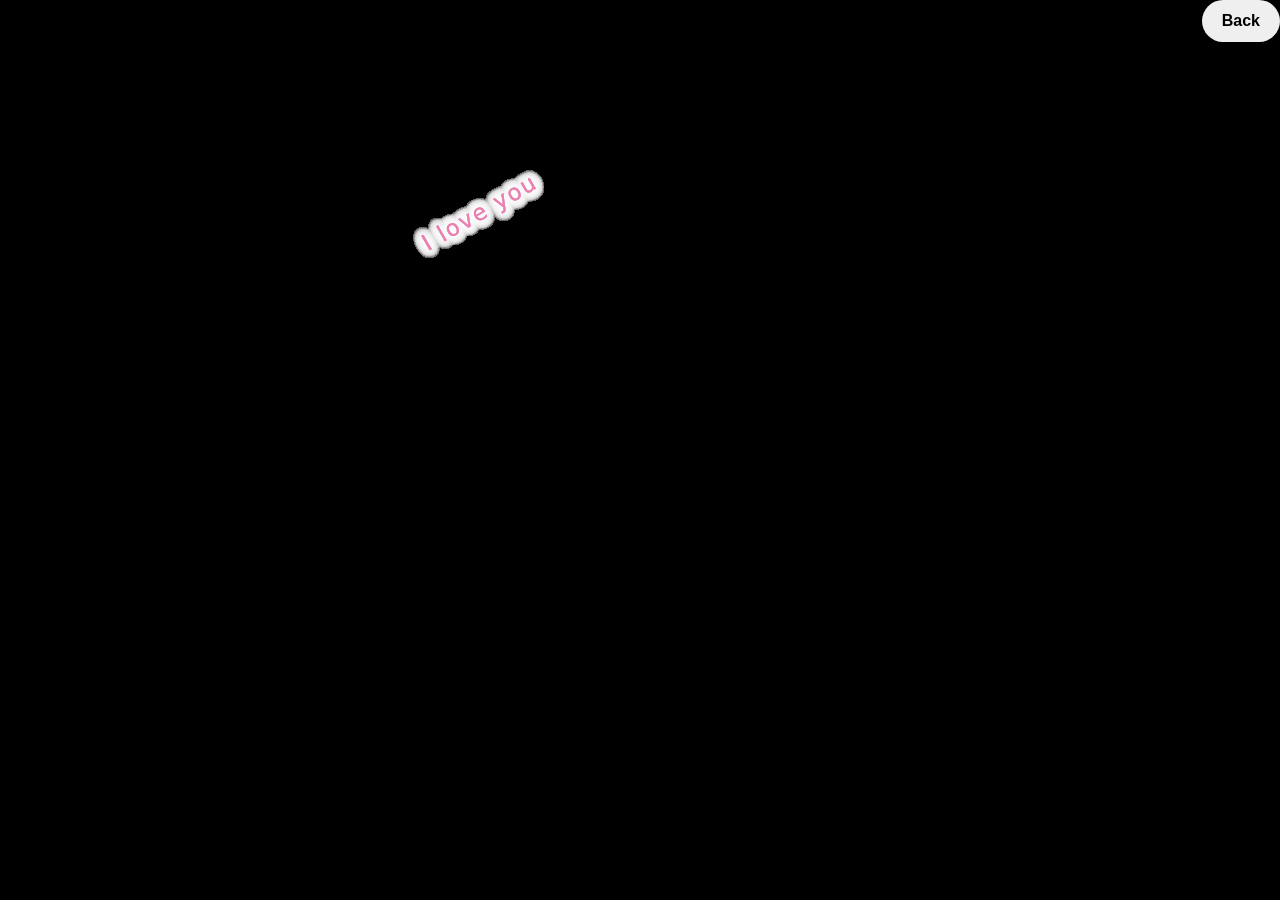
<file: love.html>
<!DOCTYPE html>
<html lang="en">
<head>
  <meta charset="UTF-8" />
  <title>Love Forever</title>
  <meta name="viewport" content="width=device-width, initial-scale=1" />
  <style>
    /* --- Base page --- */
    body {
      background: #000;
      height: 100vh;
      margin: 0;
      overflow: hidden;
      font-family: system-ui, -apple-system, "Segoe UI", Roboto, Arial, sans-serif;
    }

    /* --- Quick links (translated) --- */
    .quick-link {
      position: fixed;
      right: 10px;
      width: 35px;
      height: 35px;
      z-index: 999;
      background: #696969;
      border-radius: 50%;
      padding: 1px;
      text-align: center;
      color: #ddd;
      text-decoration: none;
      line-height: 35px;
      font-size: 13px;
      user-select: none;
    }
    .quick-link:nth-of-type(1) { top: 10%; }  /* Create */
    .quick-link:nth-of-type(2) { top: 4%;  z-index: 998; }  /* More */
    .quick-link:nth-of-type(3) { top: 16%; z-index: 997; }  /* Source Code */
    .quick-link:nth-of-type(4) { top: 22%; z-index: 996; }  /* Gift */

    /* --- Love words --- */
    #ui .love {
      position: absolute;
      top: 50%;
      left: 50%;
      margin: -225px 0 0 -225px;
      /* per-item delay via CSS variable --i (1..N) */
      --i: 1;
    }
    #ui .love:last-child .love_word {
      color: #fff;
      font-size: 2rem;
      text-shadow: 0 0 10px #ea80b0;
    }
    /* Make the last item match the others */
#ui .love:last-child .love_word {
  color: #ea80b0;
  font-size: 1.4rem;
  text-shadow: 0 0 10px #fff;
}

    #ui .love_word {
      color: #ea80b0;
      font-size: 1.4rem;
      transform: translateY(-100%) rotateZ(-30deg);
      text-shadow: 0 0 10px #fff;
      letter-spacing: 2px;
      white-space: nowrap;
    }
    #ui .love_horizontal {
      animation: horizontal 10000ms infinite alternate ease-in-out;
      animation-delay: calc(var(--i) * -300ms);
    }
    #ui .love_vertical {
      animation: vertical 20000ms infinite linear;
      animation-delay: calc(var(--i) * -300ms);
    }

    /* --- Animations (unchanged) --- */
    @keyframes horizontal {
      from { transform: translateX(0px); }
      to   { transform: translateX(450px); }
    }
    @keyframes vertical {
      0%   { transform: translateY(180px); }
      10%  { transform: translateY(45px); }
      15%  { transform: translateY(4.5px); }
      18%  { transform: translateY(0px); }
      20%  { transform: translateY(4.5px); }
      22%  { transform: translateY(34.61538px); }
      24%  { transform: translateY(64.28571px); }
      25%  { transform: translateY(112.5px); }
      26%  { transform: translateY(64.28571px); }
      28%  { transform: translateY(34.61538px); }
      30%  { transform: translateY(4.5px); }
      32%  { transform: translateY(0px); }
      35%  { transform: translateY(4.5px); }
      40%  { transform: translateY(45px); }
      50%  { transform: translateY(180px); }
      71%  { transform: translateY(428.57143px); }
      72.5%{ transform: translateY(441.17647px); }
      75%  { transform: translateY(450px); }
      77.5%{ transform: translateY(441.17647px); }
      79%  { transform: translateY(428.57143px); }
      100% { transform: translateY(180px); }
    }
  </style>
</head>
<body>
 
  <div id="ui"></div>

  <script>
    // Create N floating “I love you” items (was multilingual; now all English)
    const N = 100;     // adjust if you want fewer/more
    const ui = document.getElementById('ui');

    for (let i = 1; i <= N; i++) {
      const love = document.createElement('div');
      love.className = 'love';
      love.style.setProperty('--i', i);

      const h = document.createElement('div');
      h.className = 'love_horizontal';

      const v = document.createElement('div');
      v.className = 'love_vertical';

      const word = document.createElement('div');
      word.className = 'love_word';
      word.textContent = 'I love you';

      v.appendChild(word);
      h.appendChild(v);
      love.appendChild(h);
      ui.appendChild(love);
    }
  </script>
  <div style="text-align: right;">
  <a href="index.html">
<button style="background:#white; color:black; border:none; border-radius:25px; padding:12px 20px; font-size:16px; font-weight:bold; cursor:pointer; transition:transform .25s ease;">
    Back
</button></div>
</body>
</html>
</file>
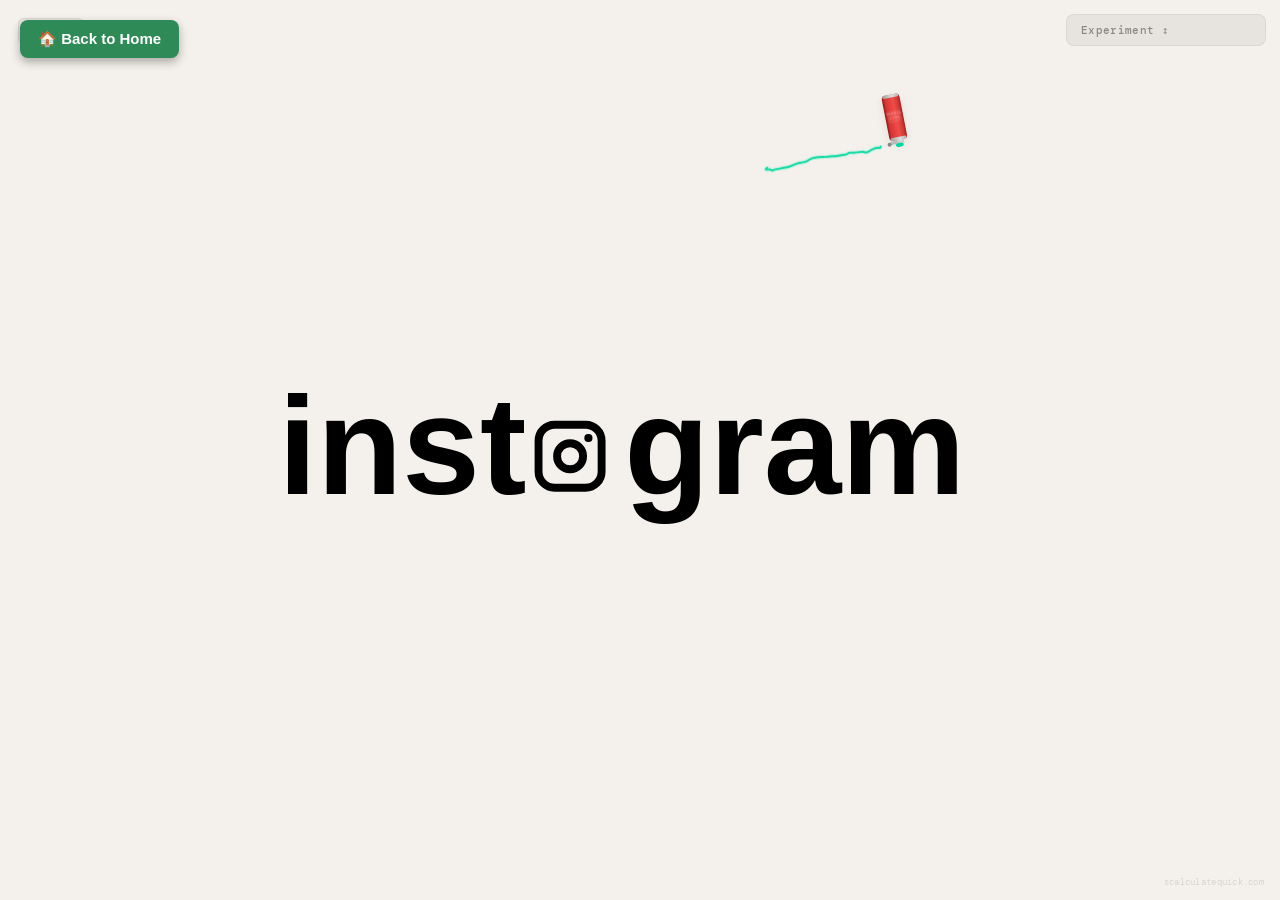
<file: silly string.html>
<!DOCTYPE html>
<html lang="en">

  <head>
    <meta charset="UTF-8">
    <title>Silly String</title>
    <link rel="stylesheet" href="./style silly string.css">

  </head>
    
  <body>
  <canvas id="c"></canvas>
<button id="reset">Reset</button>

<a href="index.html" class="back-btn">🏠 Back to Home</a>
<div id="panel">
  <button id="toggle">Experiment ↕</button>
  <div id="controls">
    <label><span>Pressure</span><input type="range" id="r-pressure" min="0" max="100" value="50"></label>
    <label><span>Gravity</span><input type="range" id="r-gravity" min="-100" max="100" value="30"></label>
    <label><span>Curliness</span><input type="range" id="r-curl" min="0" max="100" value="50"></label>
    <label><span>Thickness</span><input type="range" id="r-thick" min="0" max="100" value="40"></label>
    <label><span>Chaos</span><input type="range" id="r-chaos" min="0" max="100" value="25"></label>
  </div>
</div>

<a id="link" href="https://calculatequick.com" target="_blank">scalculatequick.com</a>
    <script  src="./script silly string.js"></script>



  </body>
  
</html>
</file>
<file: style silly string.css>
@import url('https://fonts.googleapis.com/css2?family=DM+Mono:wght@400;500&display=swap');

* { margin: 0; padding: 0; box-sizing: border-box; }
body, html { overflow: hidden; height: 100%; cursor: none; user-select: none; }
canvas { display: block; }

#reset {
  position: absolute; top: 18px; left: 18px;
  background: rgba(0,0,0,0.05); border: 1px solid rgba(0,0,0,0.06);
  color: rgba(0,0,0,0.32); font: 400 11px 'DM Mono', monospace;
  padding: 5px 14px; border-radius: 6px;
  cursor: pointer; transition: all .2s; letter-spacing: 0.02em;
}
#reset:hover { background: rgba(0,0,0,0.08); color: rgba(0,0,0,0.5); }

#link {
  position: absolute; bottom: 12px; right: 16px;
  color: rgba(0,0,0,0.12); font: 400 9px 'DM Mono', monospace;
  text-decoration: none; transition: color .2s; letter-spacing: 0.03em;
}
#link:hover { color: rgba(0,0,0,0.3); }

#panel {
  position: absolute; top: 14px; right: 14px;
  width: 200px;
}

#toggle {
  width: 100%; padding: 8px 14px;
  background: rgba(0,0,0,0.05); border: 1px solid rgba(0,0,0,0.06);
  color: rgba(0,0,0,0.4); font: 500 11px 'DM Mono', monospace;
  border-radius: 8px; cursor: pointer;
  transition: all .2s; text-align: left; letter-spacing: 0.03em;
}
#toggle:hover { background: rgba(0,0,0,0.08); color: rgba(0,0,0,0.55); }
#toggle.active { border-radius: 8px 8px 0 0; border-bottom-color: transparent; }

#controls {
  background: rgba(255,255,255,0.88);
  backdrop-filter: blur(16px); -webkit-backdrop-filter: blur(16px);
  border: 1px solid rgba(0,0,0,0.06); border-top: none;
  border-radius: 0 0 8px 8px;
  max-height: 0; overflow: hidden; opacity: 0;
  transition: max-height .3s ease, opacity .25s ease, padding .3s ease;
  padding: 0 16px;
}
#controls.open { max-height: 320px; opacity: 1; padding: 14px 16px 18px; }

#controls label {
  display: flex; flex-direction: column; gap: 5px;
  margin-bottom: 14px;
}
#controls label:last-child { margin-bottom: 0; }

#controls span {
  font: 400 10px 'DM Mono', monospace;
  color: rgba(0,0,0,0.35); letter-spacing: 0.05em;
  text-transform: uppercase;
}

#controls input[type="range"] {
  -webkit-appearance: none; appearance: none;
  width: 100%; height: 4px;
  background: rgba(0,0,0,0.07); border-radius: 2px;
  outline: none; cursor: pointer;
}

.back-btn {
    position: fixed;
    top: 20px;
    left: 20px;
    background: #2e8b57;
    color: white;
    padding: 10px 18px;
    text-decoration: none;
    border-radius: 8px;
    font-family: Arial, sans-serif;
    font-size: 15px;
    font-weight: bold;
    box-shadow: 0 4px 10px rgba(0,0,0,0.3);
    transition: 0.3s ease;
    z-index: 1000;
}

.back-btn:hover {
    background: #246b45;
    transform: scale(1.05);
}

#controls input[type="range"]::-webkit-slider-thumb {
  -webkit-appearance: none; appearance: none;
  width: 14px; height: 14px; border-radius: 50%;
  background: #fff; border: 1.5px solid rgba(0,0,0,0.18);
  box-shadow: 0 1px 4px rgba(0,0,0,0.1);
  transition: border-color .15s, box-shadow .15s;
}
#controls input[type="range"]::-webkit-slider-thumb:hover {
  border-color: rgba(0,0,0,0.3);
  box-shadow: 0 1px 6px rgba(0,0,0,0.15);
}
#controls input[type="range"]::-moz-range-thumb {
  width: 14px; height: 14px; border-radius: 50%;
  background: #fff; border: 1.5px solid rgba(0,0,0,0.18);
  box-shadow: 0 1px 4px rgba(0,0,0,0.1);
}
#controls input[type="range"]::-moz-range-track {
  height: 4px; background: rgba(0,0,0,0.07); border-radius: 2px; border: none;
}
</file>
